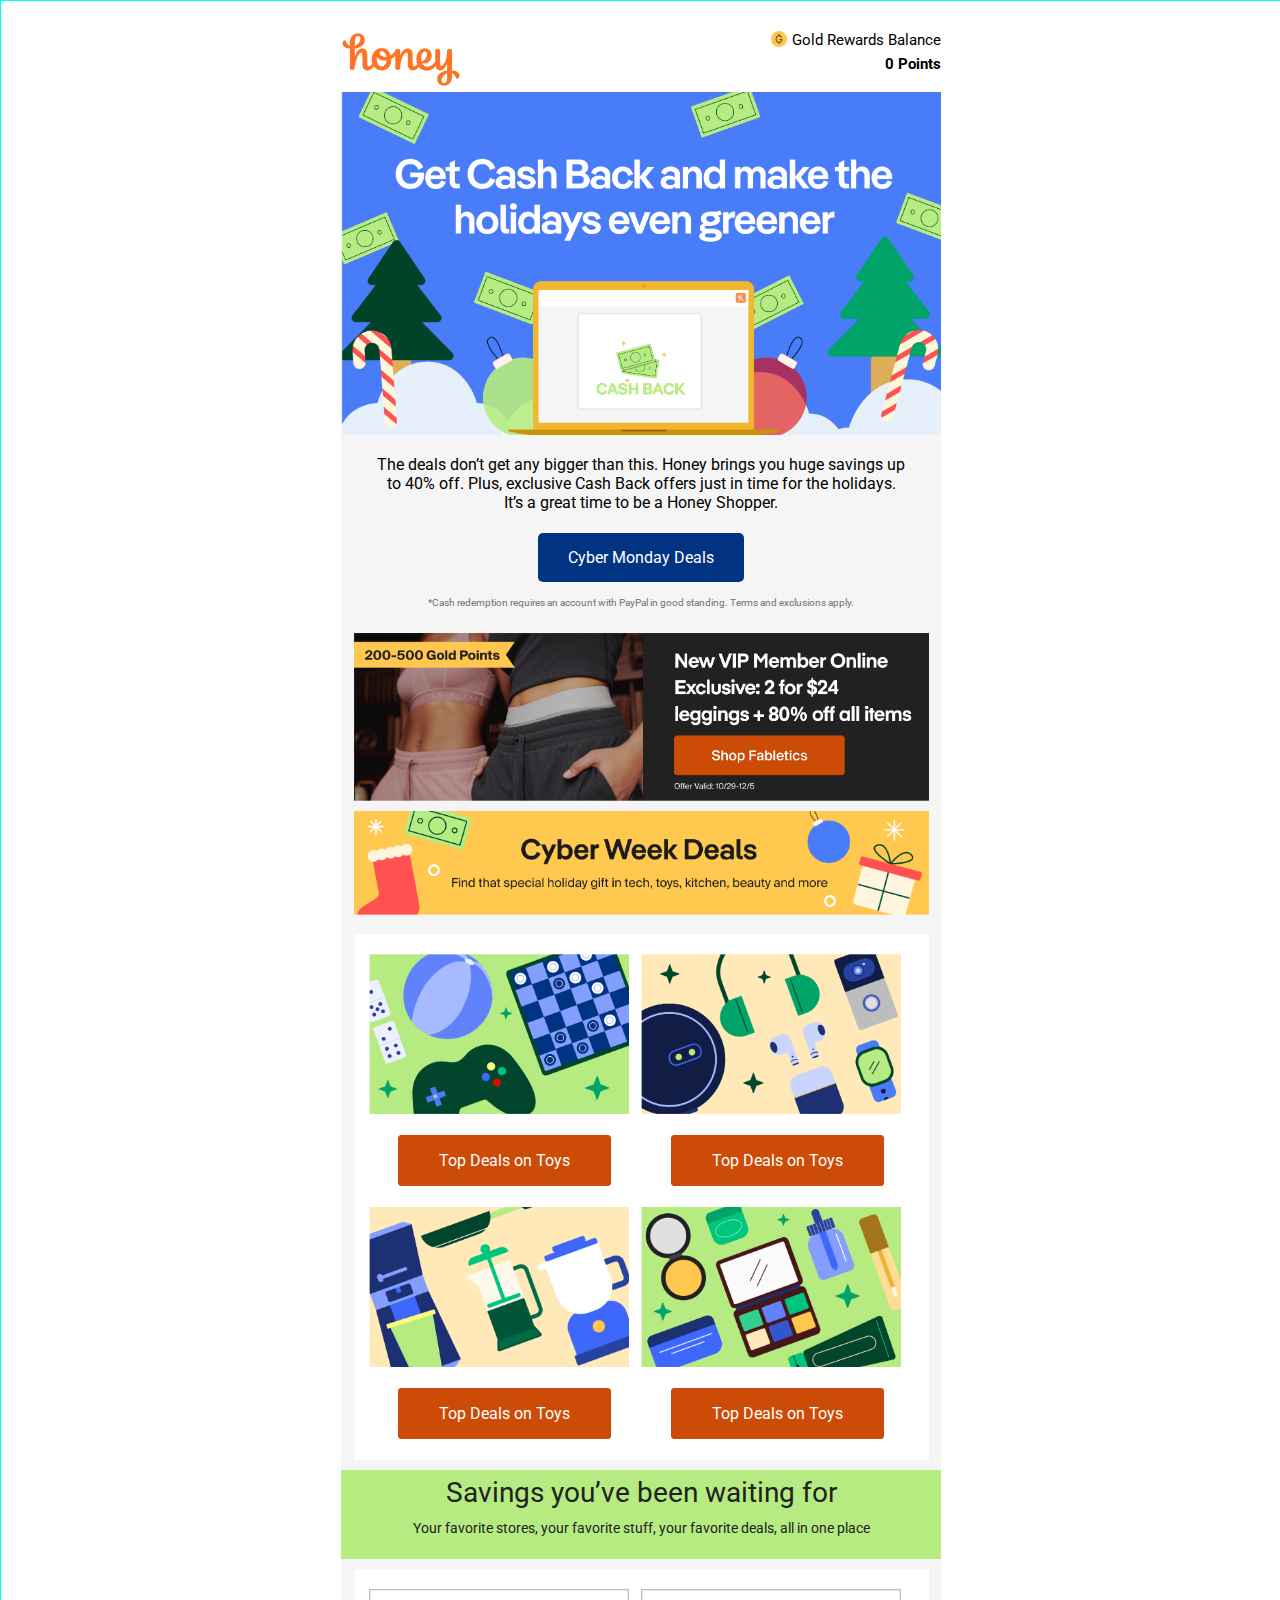
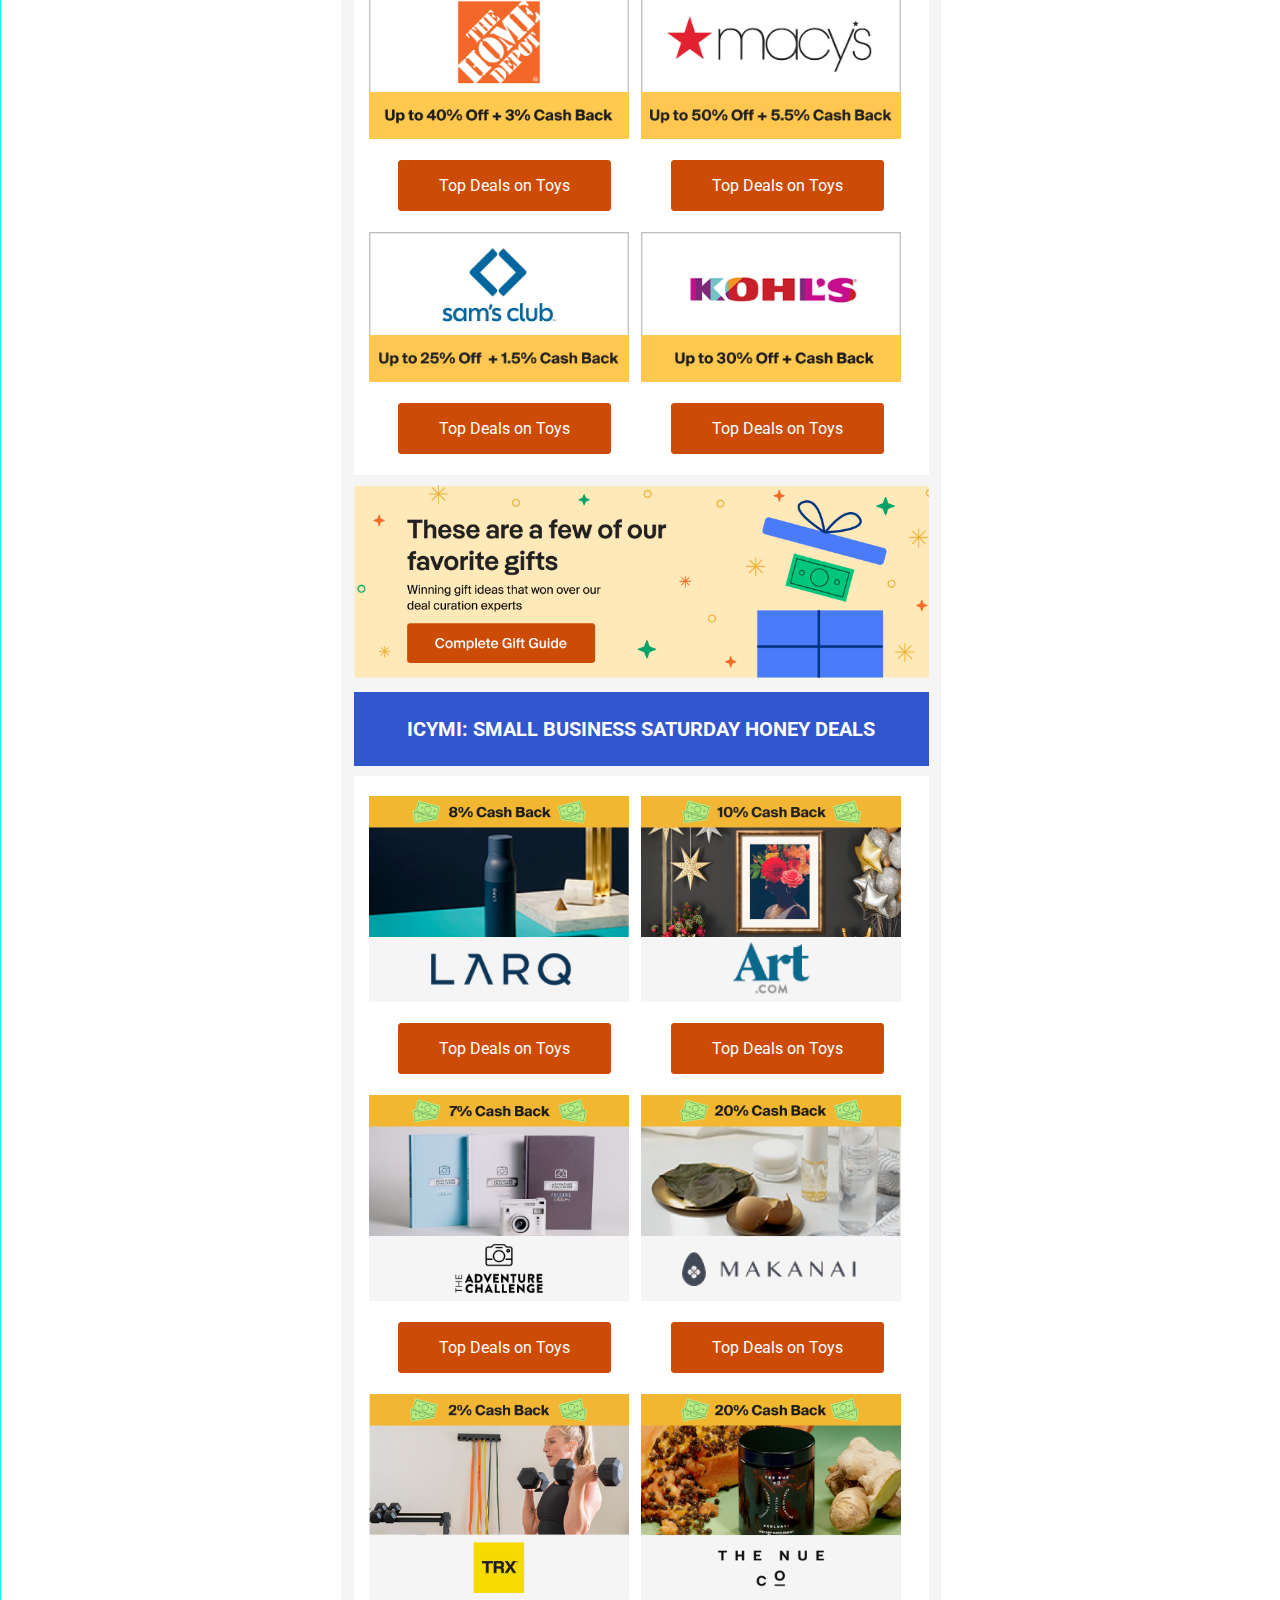
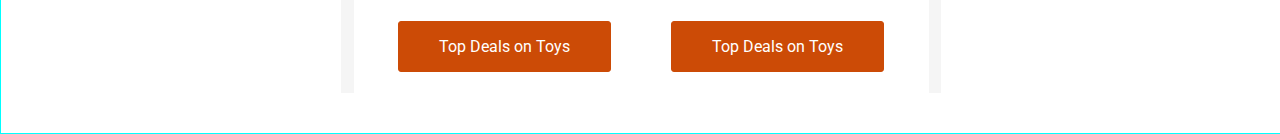
<file: index.html>
<!DOCTYPE html PUBLIC "-//W3C//DTD XHTML 1.0 Strict//EN" "http://www.w3.org/TR/xhtml1/DTD/xhtml1-strict.dtd">
<html xmlns="http://www.w3.org/1999/xhtml">
<head>
  <meta http-equiv="Content-Type" content="text/html; charset=utf-8" />
  <meta name="viewport" content="width=device-width" />
  <title>Honey | Cyber Monday Recreate</title>
  <link rel="preconnect" href="https://fonts.googleapis.com">
  <link rel="preconnect" href="https://fonts.gstatic.com" crossorigin>
  <link href="https://fonts.googleapis.com/css2?family=Roboto:wght@400;500;700&display=swap" rel="stylesheet"> 
  <!-- <link rel="stylesheet" href="css/foundation-emails.css" /> -->
  <!-- <link rel="stylesheet" href="css/foundation.css" /> -->
  <link rel="stylesheet" href="css/index.css" />
 
</head>
  <body>
    <center class="wrapper">
      <table class="main" width="100%">
        <!-- header -->
        <tr>
          <td width="100%">
            <div class="header" style="margin-top: 30px;">
              <div class="brand">
                <img src="images/logo.png" alt="Orange Honey logo" class="logo">
              </div>
              <div class="rewards">
                <div class="gold-rewards">
                  <img src="images/Gold_icon.png" alt="Gold icon" class="gold-icon">
                  <p style="font-size: 15px; float: right; margin: 0;">Gold Rewards Balance</p>
                </div>
                <div class="points">
                  <p style="font-weight: 700; font-size: 15px; margin: 0;">0 Points</p>
                </div>
              </div>
            </div>
            <!-- end header -->
          </td>
        </tr> <!-- end header row -->

        <tr>
          <td>
            <table align="center" cellpadding="0" valign="top" width="100%" style="background-color: #F5F5F5;">
              <tr>
                <td>
                  <img src="images/banner.png" alt="" class="hero">
                </td>
              </tr> <!-- end hero banner -->
              <tr>
                <td>
                  <table align="center" cellpadding="0" valign="top" width="100%">
                    <tr>
                      <td class="">
                        <p class="body" style="text-align: center; padding: 0 35px;">The deals don’t get any bigger than this. Honey brings you huge savings up to 40% off. Plus, exclusive Cash Back offers just in time for the holidays. It’s a great time to be a Honey Shopper.</p>
                      </td>
                    </tr>
                    <tr>
                      <td align="center" height="100%" style="padding-top: 20px;">
                        <a href="#" class="deals-button">Cyber Monday Deals</a>
                      </td>
                    </tr>
                    <tr>
                      <td align="center" height="100%" style="padding-top: 20px;">
                        <p class="small">*Cash redemption requires an account with PayPal in good standing. Terms and exclusions apply.</p>
                      </td>
                    </tr>
                  </table>
                </td>
              </tr> <!-- end cyber monday column -->
              <tr>
                <td class="spacer">
                  <table align="center" cellpadding="0" valign="top" width="100%" class="col-wrapper">
                    <tr>
                      <td>
                        <table align="center" cellpadding="0" valign="top" width="100%">
                          <tr>
                            <td>
                              <img src="images/greybanner.png" alt="" width="100%">
                            </td>
                          </tr>
                          <tr>
                            <td style="padding-top: 6px;">
                              <img src="images/lowerbanner.png" alt="" width="100%">
                            </td>
                          </tr>
                        </table>
                      </td>
                    </tr>
                  </table>
                </td>
              </tr>
              <tr>
                <td class="spacer">
                  <table align="center" cellpadding="0" valign="top" width="100%" class="col-wrapper">
                    <tr>
                      <td>
                        <table align="center" cellpadding="0" valign="top" width="100%" class="wht-wrapper">
                          <tr>
                            <td class="deals-img">
                              <img src="images/green.png" alt="" width="100%" style="
                              display: block;
                              font-family: Helvetica, Arial, sans-serif;
                              font-size: 12px;
                              line-height: 15px;
                              color: #000000;
                              max-width: 260px;
                              ">
                              <p style="text-align: center;">
                                <a href="#" class="orange-button">Top Deals on Toys</a>
                              </p>
                            </td>
                            <td class="deals-img">
                              <img src="images/blue.png" alt="" width="100%" style="
                              display: block;
                              font-family: Helvetica, Arial, sans-serif;
                              font-size: 12px;
                              line-height: 15px;
                              color: #000000;
                              max-width: 260px;
                              ">
                              <p style="text-align: center;">
                                <a href="#" class="orange-button">Top Deals on Toys</a>
                              </p>
                            </td>
                          </tr>
                          <tr>
                            <td>
                              <img src="images/blender.png" alt="" width="100%" style="
                              display: block;
                              font-family: Helvetica, Arial, sans-serif;
                              font-size: 12px;
                              line-height: 15px;
                              color: #000000;
                              max-width: 260px;
                              ">
                              <p style="text-align: center;">
                                <a href="#" class="orange-button">Top Deals on Toys</a>
                              </p>
                            </td>
                            <td>
                              <img src="images/makeup.png" alt="" width="100%" style="
                              display: block;
                              font-family: Helvetica, Arial, sans-serif;
                              font-size: 12px;
                              line-height: 15px;
                              color: #000000;
                              max-width: 260px;
                              ">
                              <p style="text-align: center;">
                                <a href="#" class="orange-button">Top Deals on Toys</a>
                              </p>
                            </td>
                          </tr>
                        </table>
                      </td>
                    </tr>
                  </table>
                </td>
              </tr> <!-- end Top deals column -->
              <tr>
                <td height="10"></td>
              </tr>
              <tr style="background-color: #b5eb80;">
                <td>
                  <table align="center" cellpadding="0" valign="top" width="100%" class="col-wrapper">
                    <tr>
                      <td align="center">
                        <p style="
                          font-size: 28px;
                          line-height: 32px;
                          color: #212121;
                          margin: 0;
                          text-align: center;
                          padding-top: 7px;
                        ">Savings you’ve been waiting for</p>
                      </td>
                    </tr>
                    <tr>
                      <td valign="top">
                        <p style="
                          font-size: 14px;
                          line-height: 18px;
                          color: #212121;
                          margin: 0;
                          text-align: center;
                          padding-top: 10px;
                          padding-bottom: 22px;
                        ">Your favorite stores, your favorite stuff, your favorite deals, all in one place </p>
                      </td>
                    </tr>
                  </table>
                </td>
              </tr> <!-- end savings banner -->
              <tr>
                <td height="10"></td>
              </tr>
              <tr>
                <td>
                  <table align="center" cellpadding="0" valign="top" width="100%" class="col-wrapper">
                    <tr>
                      <td>
                        <table align="center" cellpadding="0" valign="top" width="100%" class="wht-wrapper">
                          <tr>
                            <td class="deals-img">
                              <img src="images/newsletter45_home-depot.png" alt="" width="100%" style="
                              display: block;
                              font-family: Helvetica, Arial, sans-serif;
                              font-size: 12px;
                              line-height: 15px;
                              color: #000000;
                              max-width: 260px;
                              ">
                              <p style="text-align: center;">
                                <a href="#" class="orange-button">Top Deals on Toys</a>
                              </p>
                            </td>
                            <td class="deals-img">
                              <img src="images/newsletter45_macys.png" alt="" width="100%" style="
                              display: block;
                              font-family: Helvetica, Arial, sans-serif;
                              font-size: 12px;
                              line-height: 15px;
                              color: #000000;
                              max-width: 260px;
                              ">
                              <p style="text-align: center;">
                                <a href="#" class="orange-button">Top Deals on Toys</a>
                              </p>
                            </td>
                          </tr>
                          <tr>
                            <td class="deals-img">
                              <img src="images/newsletter45_sams-club.png" alt="" width="100%" style="
                              display: block;
                              font-family: Helvetica, Arial, sans-serif;
                              font-size: 12px;
                              line-height: 15px;
                              color: #000000;
                              max-width: 260px;
                              ">
                              <p style="text-align: center;">
                                <a href="#" class="orange-button">Top Deals on Toys</a>
                              </p>
                            </td>
                            <td class="deals-img">
                              <img src="images/newsletter45_kohls.png" alt="" width="100%" style="
                              display: block;
                              font-family: Helvetica, Arial, sans-serif;
                              font-size: 12px;
                              line-height: 15px;
                              color: #000000;
                              max-width: 260px;
                              ">
                              <p style="text-align: center;">
                                <a href="#" class="orange-button">Top Deals on Toys</a>
                              </p>
                            </td>
                          </tr>
                        </table>
                      </td>
                    </tr>
                  </table>
                </td>
              </tr> <!-- end Shop deals column -->
              <tr>
                <td height="10"></td>
              </tr>
              <tr>
                <td class="">
                  <table align="center" cellpadding="0" valign="top" width="100%" class="col-wrapper">
                    <tr>
                      <td>
                        <img src="images/newsletter45_gift-guide_v2.png" alt="" class="col-row">
                      </td>
                    </tr>
                    <tr>
                      <td height="10"></td>
                    </tr>
                    <tr>
                      <td>
                        <tr style="background-color: #3256CE;">
                          <td align="center" height="100%"style="padding: 25px 10px;">
                            <a href="#" class="ICYMI">ICYMI: Small Business Saturday Honey Deals</a>
                          </td>
                        </tr>
                      </td>
                    </tr>
                  </table>
                </td>
              </tr>
              <tr>
                <td height="10"></td>
              </tr>
              <tr>
                <td>
                  <table align="center" cellpadding="0" valign="top" width="100%" class="col-wrapper">
                    <tr>
                      <td>
                        <table align="center" cellpadding="0" valign="top" width="100%" class="wht-wrapper">
                          <tr>
                            <td class="deals-img">
                              <img src="images/newsletter45_larq.png" alt="" width="100%" style="
                              display: block;
                              font-family: Helvetica, Arial, sans-serif;
                              font-size: 12px;
                              line-height: 15px;
                              color: #000000;
                              max-width: 260px;
                              ">
                              <p style="text-align: center;">
                                <a href="#" class="orange-button">Top Deals on Toys</a>
                              </p>
                            </td>
                            <td class="deals-img">
                              <img src="images/newsletter45_art_new.png" alt="" width="100%" style="
                              display: block;
                              font-family: Helvetica, Arial, sans-serif;
                              font-size: 12px;
                              line-height: 15px;
                              color: #000000;
                              max-width: 260px;
                              ">
                              <p style="text-align: center;">
                                <a href="#" class="orange-button">Top Deals on Toys</a>
                              </p>
                            </td>
                          </tr>
                          <tr>
                            <td class="deals-img">
                              <img src="images/newsletter45_adventure-challenge_new.png" alt="" width="100%" style="
                              display: block;
                              font-family: Helvetica, Arial, sans-serif;
                              font-size: 12px;
                              line-height: 15px;
                              color: #000000;
                              max-width: 260px;
                              ">
                              <p style="text-align: center;">
                                <a href="#" class="orange-button">Top Deals on Toys</a>
                              </p>
                            </td>
                            <td class="deals-img">
                              <img src="images/newsletter45_makanai.png" alt="" width="100%" style="
                              display: block;
                              font-family: Helvetica, Arial, sans-serif;
                              font-size: 12px;
                              line-height: 15px;
                              color: #000000;
                              max-width: 260px;
                              ">
                              <p style="text-align: center;">
                                <a href="#" class="orange-button">Top Deals on Toys</a>
                              </p>
                            </td>
                            <tr>
                              <td class="deals-img">
                                <img src="images/newsletter45_trx.png" alt="" width="100%" style="
                                display: block;
                                font-family: Helvetica, Arial, sans-serif;
                                font-size: 12px;
                                line-height: 15px;
                                color: #000000;
                                max-width: 260px;
                                ">
                                <p style="text-align: center;">
                                  <a href="#" class="orange-button">Top Deals on Toys</a>
                                </p>
                              </td>
                              <td class="deals-img">
                                <img src="images/newsletter45_nue.png" alt="" width="100%" style="
                                display: block;
                                font-family: Helvetica, Arial, sans-serif;
                                font-size: 12px;
                                line-height: 15px;
                                color: #000000;
                                max-width: 260px;
                                ">
                                <p style="text-align: center;">
                                  <a href="#" class="orange-button">Top Deals on Toys</a>
                                </p>
                              </td>
                            </tr> 
                          </tr>
                        </table>
                      </td>
                    </tr>
                  </table>
                </td>
              </tr> <!-- end Shop deals column -->






  
            </table> <!-- end body -->
          </td>
        </tr>

        

      </table> <!-- end main table -->
    </center> <!-- end -->




  </body>
</html>
</file>
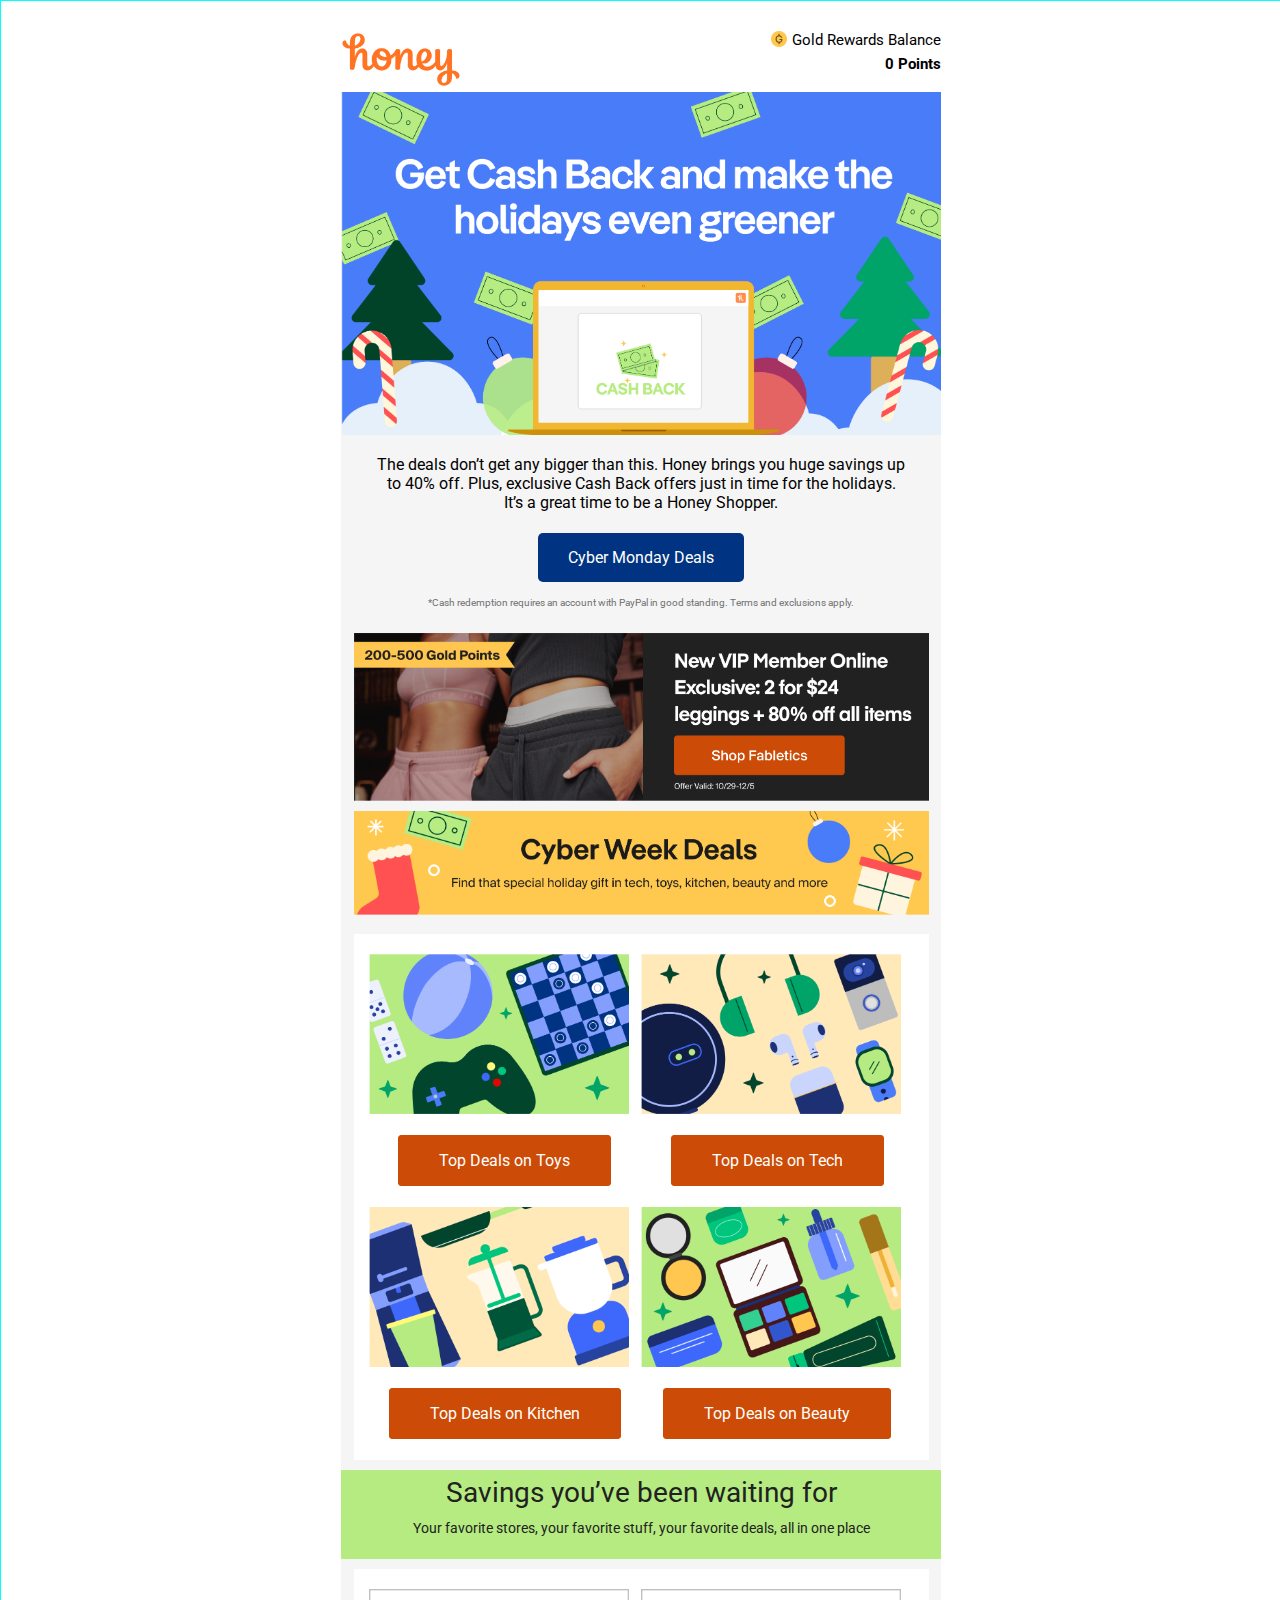
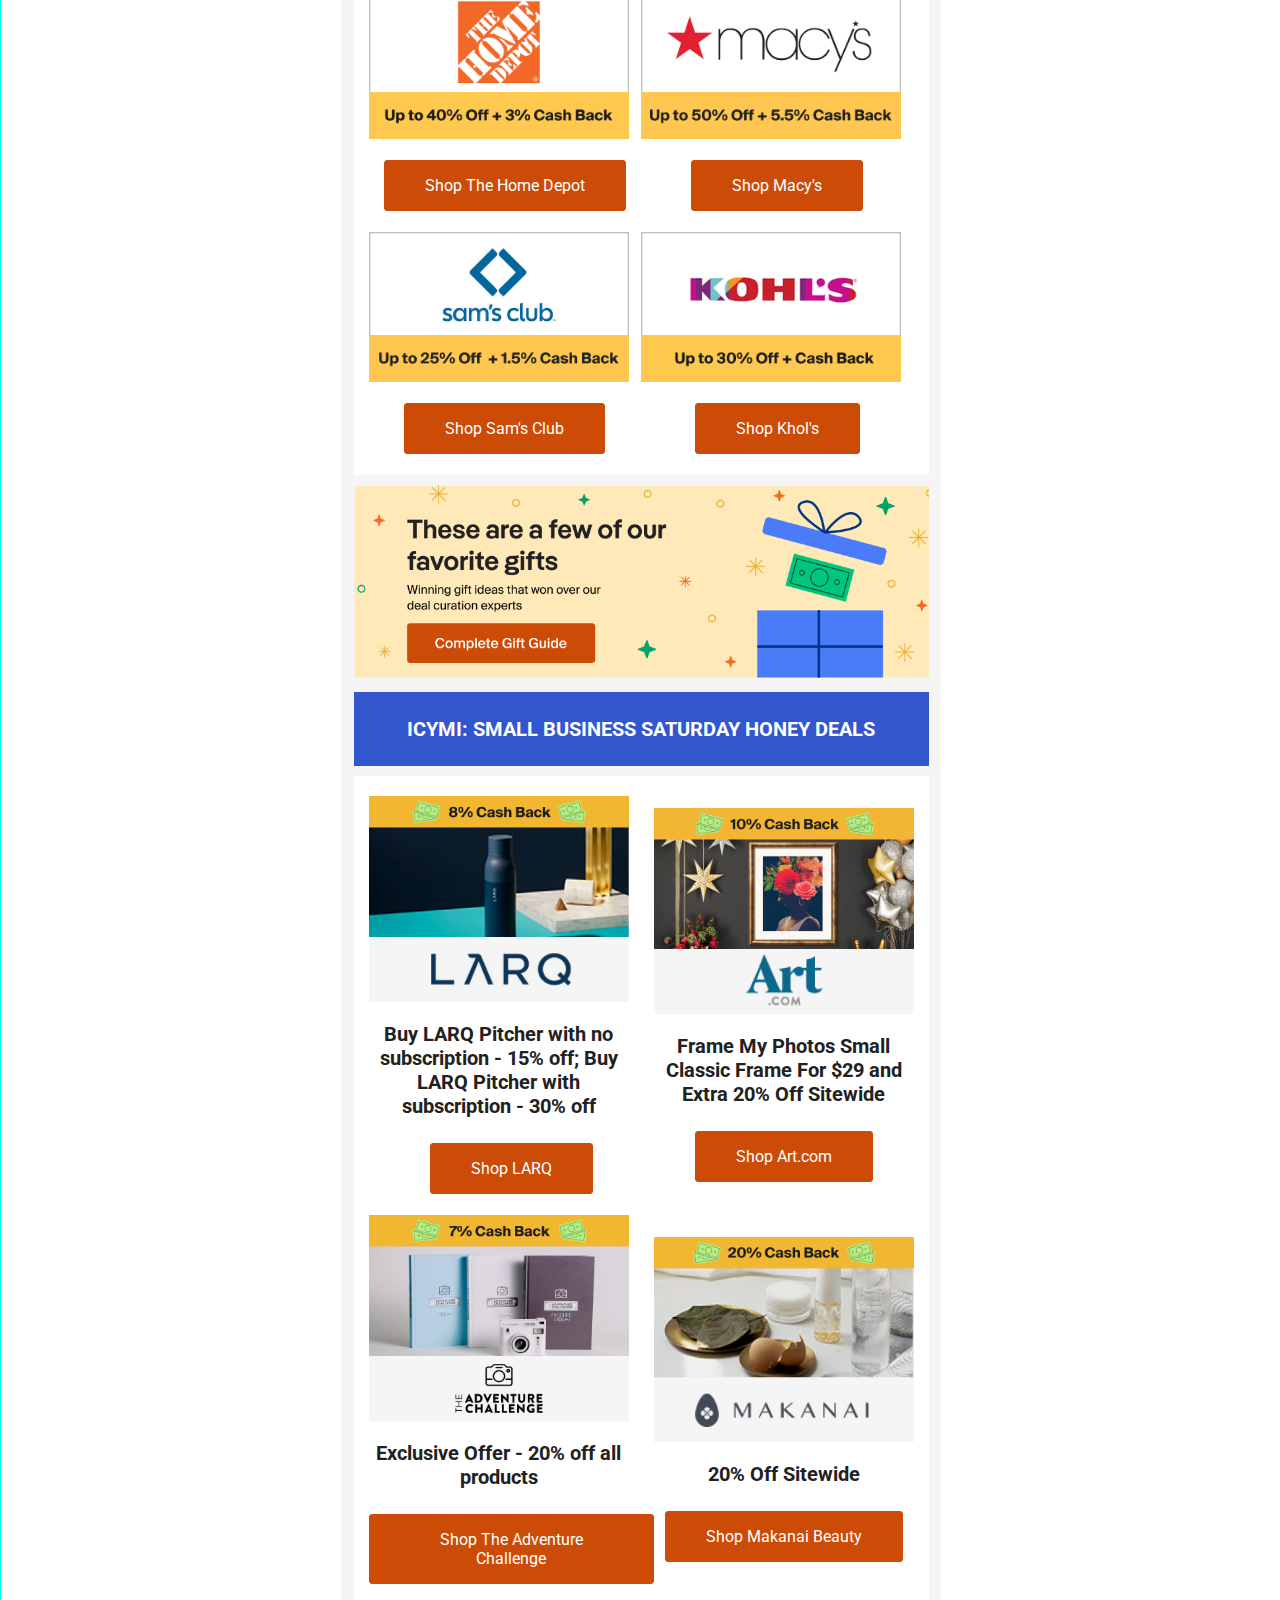
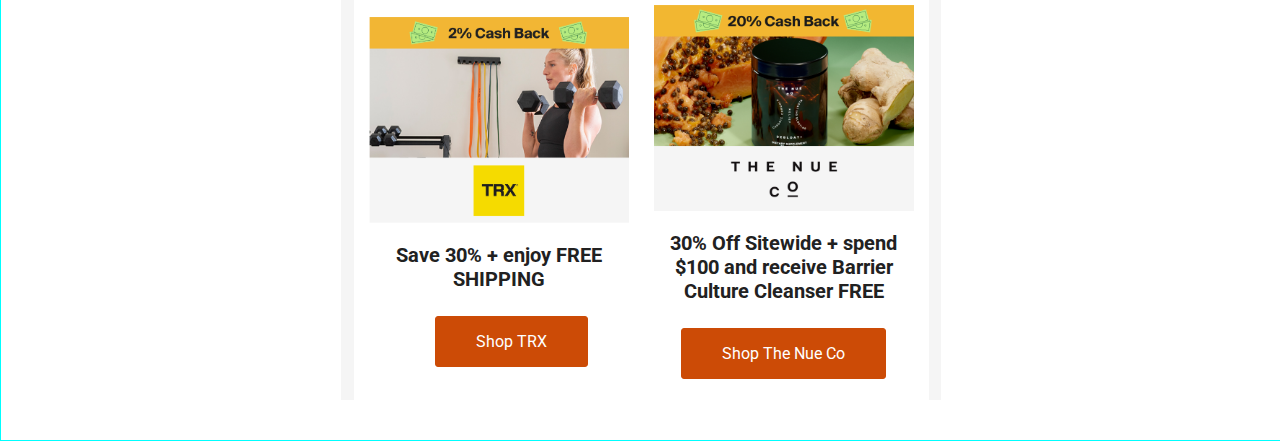
<file: transfer-code.html>
<!DOCTYPE html PUBLIC "-//W3C//DTD XHTML 1.0 Strict//EN" "http://www.w3.org/TR/xhtml1/DTD/xhtml1-strict.dtd">
<html xmlns="http://www.w3.org/1999/xhtml">
<head>
  <meta http-equiv="Content-Type" content="text/html; charset=utf-8" />
  <meta name="viewport" content="width=device-width" />
  <title>Honey | Cyber Monday Recreate</title>
  <link rel="preconnect" href="https://fonts.googleapis.com">
  <link rel="preconnect" href="https://fonts.gstatic.com" crossorigin>
  <link href="https://fonts.googleapis.com/css2?family=Roboto:wght@400;500;700&display=swap" rel="stylesheet"> 
  <!-- <link rel="stylesheet" href="css/foundation-emails.css" /> -->
  <!-- <link rel="stylesheet" href="css/foundation.css" /> -->
  <link rel="stylesheet" href="css/index.css" />
 
</head>
  <body>
    <center class="wrapper">
      <table class="main" width="100%">
        <!-- header -->
        <tr>
          <td width="100%">
            <div class="header" style="margin-top: 30px;">
              <div class="brand">
                <img src="images/logo.png" alt="Orange Honey logo" class="logo">
              </div>
              <div class="rewards">
                <div class="gold-rewards">
                  <img src="images/Gold_icon.png" alt="Gold icon" class="gold-icon">
                  <p style="font-size: 15px; float: right; margin: 0;">Gold Rewards Balance</p>
                </div>
                <div class="points">
                  <p style="font-weight: 700; font-size: 15px; margin: 0;">0 Points</p>
                </div>
              </div>
            </div>
            <!-- end header -->
          </td>
        </tr> <!-- end header row -->

        <tr>
          <td>
            <table align="center" cellpadding="0" valign="top" width="100%" style="background-color: #F5F5F5;">
              <tr>
                <td>
                  <img src="images/banner.png" alt="" class="hero">
                </td>
              </tr> <!-- end hero banner -->
              <tr>
                <td>
                  <table align="center" cellpadding="0" valign="top" width="100%">
                    <tr>
                      <td class="">
                        <p class="body" style="text-align: center; padding: 0 35px;">The deals don’t get any bigger than this. Honey brings you huge savings up to 40% off. Plus, exclusive Cash Back offers just in time for the holidays. It’s a great time to be a Honey Shopper.</p>
                      </td>
                    </tr>
                    <tr>
                      <td align="center" height="100%" style="padding-top: 20px;">
                        <a href="#" class="deals-button">Cyber Monday Deals</a>
                      </td>
                    </tr>
                    <tr>
                      <td align="center" height="100%" style="padding-top: 20px;">
                        <p class="small">*Cash redemption requires an account with PayPal in good standing. Terms and exclusions apply.</p>
                      </td>
                    </tr>
                  </table>
                </td>
              </tr> <!-- end cyber monday column -->
              <tr>
                <td class="spacer">
                  <table align="center" cellpadding="0" valign="top" width="100%" class="col-wrapper">
                    <tr>
                      <td>
                        <table align="center" cellpadding="0" valign="top" width="100%">
                          <tr>
                            <td>
                              <img src="images/greybanner.png" alt="" width="100%">
                            </td>
                          </tr>
                          <tr>
                            <td style="padding-top: 6px;">
                              <img src="images/lowerbanner.png" alt="" width="100%">
                            </td>
                          </tr>
                        </table>
                      </td>
                    </tr>
                  </table>
                </td>
              </tr>
              <tr>
                <td class="spacer">
                  <table align="center" cellpadding="0" valign="top" width="100%" class="col-wrapper">
                    <tr>
                      <td>
                        <table align="center" cellpadding="0" valign="top" width="100%" class="wht-wrapper">
                          <tr>
                            <td class="deals-img">
                              <img src="images/green.png" alt="" width="100%" style="
                              display: block;
                              font-family: Helvetica, Arial, sans-serif;
                              font-size: 12px;
                              line-height: 15px;
                              color: #000000;
                              max-width: 260px;
                              ">
                              <p style="text-align: center;">
                                <a href="#" class="orange-button">Top Deals on Toys</a>
                              </p>
                            </td>
                            <td class="deals-img">
                              <img src="images/blue.png" alt="" width="100%" style="
                              display: block;
                              font-family: Helvetica, Arial, sans-serif;
                              font-size: 12px;
                              line-height: 15px;
                              color: #000000;
                              max-width: 260px;
                              ">
                              <p style="text-align: center;">
                                <a href="#" class="orange-button">Top Deals on Tech</a>
                              </p>
                            </td>
                          </tr>
                          <tr>
                            <td>
                              <img src="images/blender.png" alt="" width="100%" style="
                              display: block;
                              font-family: Helvetica, Arial, sans-serif;
                              font-size: 12px;
                              line-height: 15px;
                              color: #000000;
                              max-width: 260px;
                              ">
                              <p style="text-align: center;">
                                <a href="#" class="orange-button">Top Deals on Kitchen</a>
                              </p>
                            </td>
                            <td>
                              <img src="images/makeup.png" alt="" width="100%" style="
                              display: block;
                              font-family: Helvetica, Arial, sans-serif;
                              font-size: 12px;
                              line-height: 15px;
                              color: #000000;
                              max-width: 260px;
                              ">
                              <p style="text-align: center;">
                                <a href="#" class="orange-button">Top Deals on Beauty</a>
                              </p>
                            </td>
                          </tr>
                        </table>
                      </td>
                    </tr>
                  </table>
                </td>
              </tr> <!-- end Top deals column -->
              <tr>
                <td height="10"></td>
              </tr>
              <tr style="background-color: #b5eb80;">
                <td>
                  <table align="center" cellpadding="0" valign="top" width="100%" class="col-wrapper">
                    <tr>
                      <td align="center">
                        <p style="
                          font-size: 28px;
                          line-height: 32px;
                          color: #212121;
                          margin: 0;
                          text-align: center;
                          padding-top: 7px;
                        ">Savings you’ve been waiting for</p>
                      </td>
                    </tr>
                    <tr>
                      <td valign="top">
                        <p style="
                          font-size: 14px;
                          line-height: 18px;
                          color: #212121;
                          margin: 0;
                          text-align: center;
                          padding-top: 10px;
                          padding-bottom: 22px;
                        ">Your favorite stores, your favorite stuff, your favorite deals, all in one place </p>
                      </td>
                    </tr>
                  </table>
                </td>
              </tr> <!-- end savings banner -->
              <tr>
                <td height="10"></td>
              </tr>
              <tr>
                <td>
                  <table align="center" cellpadding="0" valign="top" width="100%" class="col-wrapper">
                    <tr>
                      <td>
                        <table align="center" cellpadding="0" valign="top" width="100%" class="wht-wrapper">
                          <tr>
                            <td class="deals-img">
                              <img src="images/newsletter45_home-depot.png" alt="" width="100%" style="
                              display: block;
                              font-family: Helvetica, Arial, sans-serif;
                              font-size: 12px;
                              line-height: 15px;
                              color: #000000;
                              max-width: 260px;
                              ">
                              <p style="text-align: center;">
                                <a href="#" class="orange-button">Shop The Home Depot</a>
                              </p>
                            </td>
                            <td class="deals-img">
                              <img src="images/newsletter45_macys.png" alt="" width="100%" style="
                              display: block;
                              font-family: Helvetica, Arial, sans-serif;
                              font-size: 12px;
                              line-height: 15px;
                              color: #000000;
                              max-width: 260px;
                              ">
                              <p style="text-align: center;">
                                <a href="#" class="orange-button">Shop Macy's</a>
                              </p>
                            </td>
                          </tr>
                          <tr>
                            <td class="deals-img">
                              <img src="images/newsletter45_sams-club.png" alt="" width="100%" style="
                              display: block;
                              font-family: Helvetica, Arial, sans-serif;
                              font-size: 12px;
                              line-height: 15px;
                              color: #000000;
                              max-width: 260px;
                              ">
                              <p style="text-align: center;">
                                <a href="#" class="orange-button">Shop Sam's Club</a>
                              </p>
                            </td>
                            <td class="deals-img">
                              <img src="images/newsletter45_kohls.png" alt="" width="100%" style="
                              display: block;
                              font-family: Helvetica, Arial, sans-serif;
                              font-size: 12px;
                              line-height: 15px;
                              color: #000000;
                              max-width: 260px;
                              ">
                              <p style="text-align: center;">
                                <a href="#" class="orange-button">Shop Khol's</a>
                              </p>
                            </td>
                          </tr>
                        </table>
                      </td>
                    </tr>
                  </table>
                </td>
              </tr> <!-- end Shop deals column -->
              <tr>
                <td height="10"></td>
              </tr>
              <tr>
                <td class="">
                  <table align="center" cellpadding="0" valign="top" width="100%" class="col-wrapper">
                    <tr>
                      <td>
                        <img src="images/newsletter45_gift-guide_v2.png" alt="" class="col-row">
                      </td>
                    </tr>
                    <tr>
                      <td height="10"></td>
                    </tr>
                    <tr>
                      <td>
                        <tr style="background-color: #3256CE;">
                          <td align="center" height="100%"style="padding: 25px 10px;">
                            <a href="#" class="ICYMI">ICYMI: Small Business Saturday Honey Deals</a>
                          </td>
                        </tr>
                      </td>
                    </tr>
                  </table>
                </td>
              </tr>
              <tr>
                <td height="10"></td>
              </tr>
              <tr>
                <td>
                  <table align="center" cellpadding="0" valign="top" width="100%" class="col-wrapper">
                    <tr>
                      <td>
                        <table align="center" cellpadding="0" valign="top" width="100%" class="wht-wrapper">
                          <tr>
                            <td class="deals-img">
                              <img src="images/newsletter45_larq.png" alt="" width="100%" style="
                              display: block;
                              font-family: Helvetica, Arial, sans-serif;
                              font-size: 12px;
                              line-height: 15px;
                              color: #000000;
                              max-width: 260px;
                              ">
                              <p style="
                                color: #212121;
                                font-size:20px;
                                font-weight: bold;
                                line-height: 24px;
                                letter-spacing: 0px;
                                font-weight: bold;
                                text-align: center;
                                width: 260px;">
                                Buy LARQ Pitcher with no subscription - 15% off; Buy LARQ Pitcher with subscription - 30% off
                              </p>
                              <p style="text-align: center;">
                                <a href="#" class="orange-button">Shop LARQ</a>
                              </p>
                            </td>
                            <td class="deals-img">
                              <img src="images/newsletter45_art_new.png" alt="" width="100%" style="
                              display: block;
                              font-family: Helvetica, Arial, sans-serif;
                              font-size: 12px;
                              line-height: 15px;
                              color: #000000;
                              max-width: 260px;
                              ">
                              <p style="
                              color: #212121;
                              font-size:20px;
                              font-weight: bold;
                              line-height: 24px;
                              letter-spacing: 0px;
                              font-weight: bold;
                              text-align: center;
                              width: 260px;">
                              Frame My Photos Small Classic Frame For $29 and Extra 20% Off Sitewide
                            </p>
                              <p style="text-align: center;">
                                <a href="#" class="orange-button">Shop Art.com</a>
                              </p>
                            </td>
                          </tr>
                          <tr>
                            <td class="deals-img">
                              <img src="images/newsletter45_adventure-challenge_new.png" alt="" width="100%" style="
                              display: block;
                              font-family: Helvetica, Arial, sans-serif;
                              font-size: 12px;
                              line-height: 15px;
                              color: #000000;
                              max-width: 260px;">
                              <p style="
                              color: #212121;
                              font-size:20px;
                              font-weight: bold;
                              line-height: 24px;
                              letter-spacing: 0px;
                              font-weight: bold;
                              text-align: center;
                              width: 260px;">
                              Exclusive Offer - 20% off all products
                            </p>
                              <p style="text-align: center;">
                                <a href="#" class="orange-button">Shop The Adventure Challenge</a>
                              </p>
                            </td>
                            <td class="deals-img">
                              <img src="images/newsletter45_makanai.png" alt="" width="100%" style="
                              display: block;
                              font-family: Helvetica, Arial, sans-serif;
                              font-size: 12px;
                              line-height: 15px;
                              color: #000000;
                              max-width: 260px;
                              ">
                              <p style="
                              color: #212121;
                              font-size:20px;
                              font-weight: bold;
                              line-height: 24px;
                              letter-spacing: 0px;
                              font-weight: bold;
                              text-align: center;
                              width: 260px;">
                              20% Off Sitewide
                            </p>
                              <p style="text-align: center;">
                                <a href="#" class="orange-button">Shop Makanai Beauty</a>
                              </p>
                            </td>
                            <tr>
                              <td class="deals-img">
                                <img src="images/newsletter45_trx.png" alt="" width="100%" style="
                                display: block;
                                font-family: Helvetica, Arial, sans-serif;
                                font-size: 12px;
                                line-height: 15px;
                                color: #000000;
                                max-width: 260px;
                                ">
                                <p style="
                                color: #212121;
                                font-size:20px;
                                font-weight: bold;
                                line-height: 24px;
                                letter-spacing: 0px;
                                font-weight: bold;
                                text-align: center;
                                width: 260px;">
                                Save 30% + enjoy FREE SHIPPING
                              </p>
                                <p style="text-align: center;">
                                  <a href="#" class="orange-button">Shop TRX</a>
                                </p>
                              </td>
                              <td class="deals-img">
                                <img src="images/newsletter45_nue.png" alt="" width="100%" style="
                                display: block;
                                font-family: Helvetica, Arial, sans-serif;
                                font-size: 12px;
                                line-height: 15px;
                                color: #000000;
                                max-width: 260px;
                                ">
                                <p style="
                                color: #212121;
                                font-size:20px;
                                font-weight: bold;
                                line-height: 24px;
                                letter-spacing: 0px;
                                font-weight: bold;
                                text-align: center;
                                width: 260px;">
                                30% Off Sitewide + spend $100 and receive Barrier Culture Cleanser FREE
                              </p>
                                <p style="text-align: center;">
                                  <a href="#" class="orange-button">Shop The Nue Co</a>
                                </p>
                              </td>
                            </tr> 
                          </tr>
                        </table>
                      </td>
                    </tr>
                  </table>
                </td>
              </tr> <!-- end Shop deals column -->






  
            </table> <!-- end body -->
          </td>
        </tr>

        

      </table> <!-- end main table -->
    </center> <!-- end -->




  </body>
</html>
</file>
<file: css/index.css>
.box {
  border: 1px solid aqua;
}
.box2 {
  border: 1px solid rgb(255, 0, 200);
}
body {
  background-color: #ffffff;
  font-family: 'Roboto', sans-serif;
  font-size: 16px;
  margin: 0;
}
td {
  padding: 0;
}
img {
  border: 0 !important;
  outline: none !important;
}
table {
  border-spacing: 0;
}
.wrapper {
  width: 100%;
  table-layout: fixed; /* makes center tag no larger than nested tables inside */
  padding-bottom: 40px;
  border: 1px solid aqua;
}
.main {
  margin: 0 auto;
  width: 100%;
  max-width: 600px;
  border-spacing: 0;
}
.header {
  /* margin-top: 30px; */
}
.spacer {
  padding-top: 15px;
}
.brand, .rewards {
  display: inline-block;
}
.logo {
  display: block;
  max-width: 120px;
}
.rewards {
  float: right;
}
.gold-icon {
  padding-right: 5px;
  max-width: 16px;
}
.gold-rewards {
  display: block;
}
.points {
  float: right;
  padding-top: 4px;
}
.hero {
  width: 600px;
}
.deals-button {
  color: #ffffff;
  background-color: #003381;
  border-radius: 5px;
  padding: 15px 30px;
  text-decoration: none;
}
.small {
  color: #707070;
  font-size: 10px;
}
.col-wrapper {
  width: 100%;
  max-width: 575px;
}
.wht-wrapper {
  background-color: #ffffff;
  width: 100%;
  /* margin-bottom: 10px; */
  padding: 20px 15px 0px 15px;
}
.orange-button {
  background-color: #CC4B06;
  border: 1px solid #CC4B06;
  border-radius: 3px;
  color: #ffffff;
  display: inline-block;
  font-size: 16px;
  text-align: center;
  text-decoration: none;
  margin: 5px 0;
  padding: 15px 40px;
}
.special-button {
  padding: 15px 20px;
}
.col-row {
  width: 100%;
  max-width: 575px;
}
.ICYMI {
  color: #ffffff;
  background-color: #3256CE;
  border-radius: 5px;
  font-size: 20px;
  font-weight: 700;
  padding: 25px 10px;
  text-decoration: none;
  text-transform: uppercase;
  width: 100%;
}
p.offer-text {
  font-size: 10px;
  line-height: 16px;
  color: #212121;
  text-align: center;
  /* margin: 0; */
}
</file>
